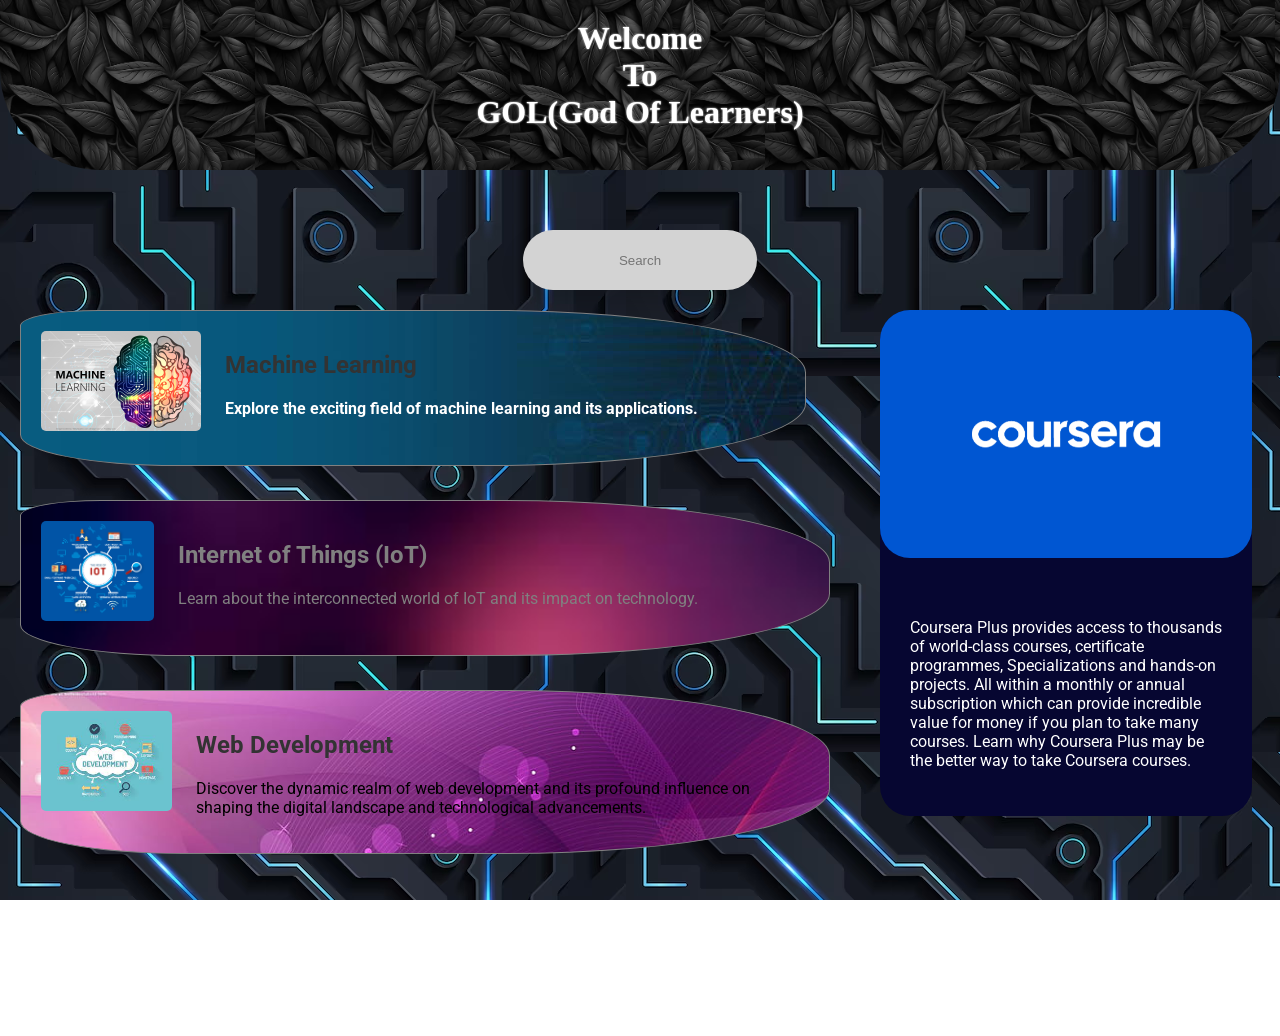
<file: index.html>
<!DOCTYPE html>
<html lang="en">

<head>
  <meta charset="UTF-8">
  <meta name="viewport" content="width=device-width, initial-scale=1.0">
  <title>Course</title>
  <link rel="preconnect" href="https://fonts.googleapis.com"> 
  <link rel="preconnect" href="https://fonts.gstatic.com" crossorigin>
  <link href="https://fonts.googleapis.com/css2?family=Roboto:wght@500&display=swap" rel="stylesheet">

  <style>
    body {
      font-family: Arial, sans-serif;
      margin: 0;
      padding: 0;
      background-image: url(background-img.avif);
      background-attachment: fixed;
      font-family: roboto, arial;
      padding-bottom: 200px;
    }

    header {
      background-image: url(header-background-image.avif);
      background-size: contain;
      border-bottom-right-radius:  100px;
      border-bottom-left-radius:  100px;
      color: #fff;
      text-align: center;
      padding: 10px;
      height: 150px;   
      margin-bottom: 60px;
      text-shadow: 0 0 2px white;
    }

    section {
      margin: 20px;
    }

    .course {
      background-color: #fff;
      border: 1px solid grey;
      border-radius: 10% 40% 40% 20%;
      padding: 20px;
      margin-bottom: 60px;
      width: 60%;
      display: inline-block;
      transition: padding 0.5s, box-shadow 1s;
    }
    .course:hover{
      box-shadow: 7px 10px 5px rgb(85, 84, 84);
      padding: 25px;
    }
    .side-content{
        width: 30%;
        display: inline-block;
        margin-left: 70px;
        vertical-align: top;
        background-color: rgb(6, 6, 49);
        height: 40%;
        border-radius: 30px;
    }
    .side-image{
        height: 100;
        border-radius: 30px;
    }

    h2 {
      color: #333;
    }

    img {
      max-width: 100%;
      height: auto;
      margin-bottom: 10px;
      border-radius: 5px;
    }

    ul {
      list-style-type: none;
      padding: 0;
    }

    li {
      margin-bottom: 10px;
    }

    a {
      text-decoration: none;
      color: #007bff;
      font-weight: bold;
    }

    a:hover {
      text-decoration: underline;
    }
    .image{
        height: 100px;
    }
    .div-image{
        display: inline-block;
    }
    .course-preview{
        display: inline-block;
        margin-left: 20px;
        vertical-align: top;
    }
    .text-para{
        color: white;
    }
    .c1{
        background-image: url(ml-background-image.jpg);
    }
    .c2{
        background-image: url(iot-background-image3.jpg);
        background-size: cover;
        vertical-align: top;
        position: absolute;
        left: 20px;
        top: 500px
    }
    .c3{
        background-image: url(web-development-background-image.jpg);
        background-size: cover;
        vertical-align: top;
        position: absolute;
        left: 20px;
        top: 690px 
    }
    
    .input[type = "text"] {
    display: block;
    color: rgb(34, 34, 34);
    background-color: lightgrey;
    box-shadow: 0px 12px 24px -1px rgba(0, 0, 0,0.18);
    border-color: rgba(7, 4, 14, 0);
    border-radius: 50px;
    block-size: 20px;
    margin: 7px auto;
    padding: 18px 15px;
    outline: none;
    text-align: center;
    width: 200px;
    transition: 0.5s;
    }

    .input[type = "text"]:hover {
    width: 240px;
    }

    .input[type = "text"]:focus {
    width: 280px;
    }
    
    .ad-popup {
    position: fixed;
    top: 0;
    right: -500px; /* Initially off-screen */
    width: 300px;
    height: 120px;
    background-color: lightcoral; /* Light red background */
    border-radius: 20px ;
    padding: 20px;
    box-shadow: -5px 0px 15px 0px rgba(0, 0, 0, 0.3);
    transition: right 0.5s ease-in-out;
    z-index: 999;
    padding: 20px;
    margin-top: 450px;
    }

    .ad-popup-content {
            color: white;
            text-align: center;
            width: 300px;
            
    }
    .close-btn {
            position: absolute;
            top: 10px;
            right: 10px;
            color: white;
            cursor: pointer;
        }
    .ad-background{
      background-color: rgb(179, 176, 176);
      border-radius: 20px;
      position: fixed;
      margin-top: 15px;
    }  
    .ad-alert{
      position:absolute;
      top:0;
      margin-top: 10px;
      font-size: 12px;
      color:azure;
    }  

  </style>
</head>

<body>

    <header>
        <h1 style="font-family: cursive;
        margin-top: 10px;">Welcome<br>To<br>GOL(God Of Learners)</h1>
    </header>

    <input type="text" name="text" placeholder="Search" class="input">

    <section>
        <div class="course c1">
          <a href="https://pradarsh1234.github.io/webscrapping-webcode/ml-reference.html">
            <div class="div-image"><img class="image" src="ml.jpg" alt="Machine Learning Image"></div>
                <div class="course-preview">
                    <h2>Machine Learning</h2>
                    <p class="text-para">Explore the exciting field of machine learning and its applications.</p>
                    <ul>
                        <!-- <li><a href="#">Introduction to Machine Learning</a></li>
                        <li><a href="#">Supervised Learning</a></li>
                        <li><a href="#">Unsupervised Learning</a></li>-->
                        <!-- Add more machine learning courses as needed -->
                    </ul>
                </div>
            </div>
          </a>
        </div>

        <div class="side-content">
            <div><img class="side-image" src="coursera-plus.png"> </div>
            <p style="color: white; padding: 30px;">Coursera Plus provides access to thousands of world-class courses, certificate programmes, Specializations and hands-on projects. All within a monthly or annual subscription which can provide incredible value for money if you plan to take many courses. Learn why Coursera Plus may be the better way to take Coursera courses.</p>
        </div>

        <div class="course c2">
            <div class="div-image"><img class="image" src="iot-image.png" alt="IoT Image"></div>
                <div class="course-preview">
                    <h2 style="color: grey;">Internet of Things (IoT)</h2>
                    <p style="color: gray;">Learn about the interconnected world of IoT and its impact on technology.</p>
                    <ul>
                        <!--<li><a href="#">Introduction to IoT</a></li>
                        <li><a href="#">IoT Protocols</a></li>
                        <li><a href="#">IoT Security</a></li>-->
                        <!-- Add more IoT courses as needed -->
                    </ul>
                </div>
            </div>
        </div>

        <div class="course c3">
            <div class="div-image"><img class="image" src="web-development-image.jpg" alt="IoT Image"></div>
                <div class="course-preview">
                    <h2>Web Development</h2>
                    <p>Discover the dynamic realm of web development and its profound influence on <br> shaping the digital landscape and technological advancements.</p>
                    <ul>
                        <!--<li><a href="#">Introduction to IoT</a></li>
                        <li><a href="#">IoT Protocols</a></li>
                        <li><a href="#">IoT Security</a></li>-->
                        <!-- Add more IoT courses as needed -->
                    </ul>
                </div>
            </div>
        </div>

        
          <div class="ad-popup">
            <div class="ad-background">
              <a href="https://in.mitsubishielectric.com/en/feature/partneringindia/index.html">
                <span class="close-btn" onclick="closeAd()">X</span>
                <div class="ad-popup-content">
                    <!-- Add your ad content here -->
                    <h2>Special Offer!</h2>
                    <p>Get 20% off on all courses today!</p>
                </div>         
              </a>
            </div>
            <div class="ad-alert">This is an ad</div>
          </div>
            
      </div>

  </section>

  <script>
    // Function to close the ad popup
    function closeAd() {
       // document.querySelector('.ad-popup').style.right = '-500px';
    }

    // Function to open the ad popup
    function openAd() {
        document.querySelector('.ad-popup').style.right = '20px';
    }

    // Open the ad after a delay (e.g., 5 seconds)
    setTimeout(openAd, 3000);
</script>

</body>

</html>
</file>
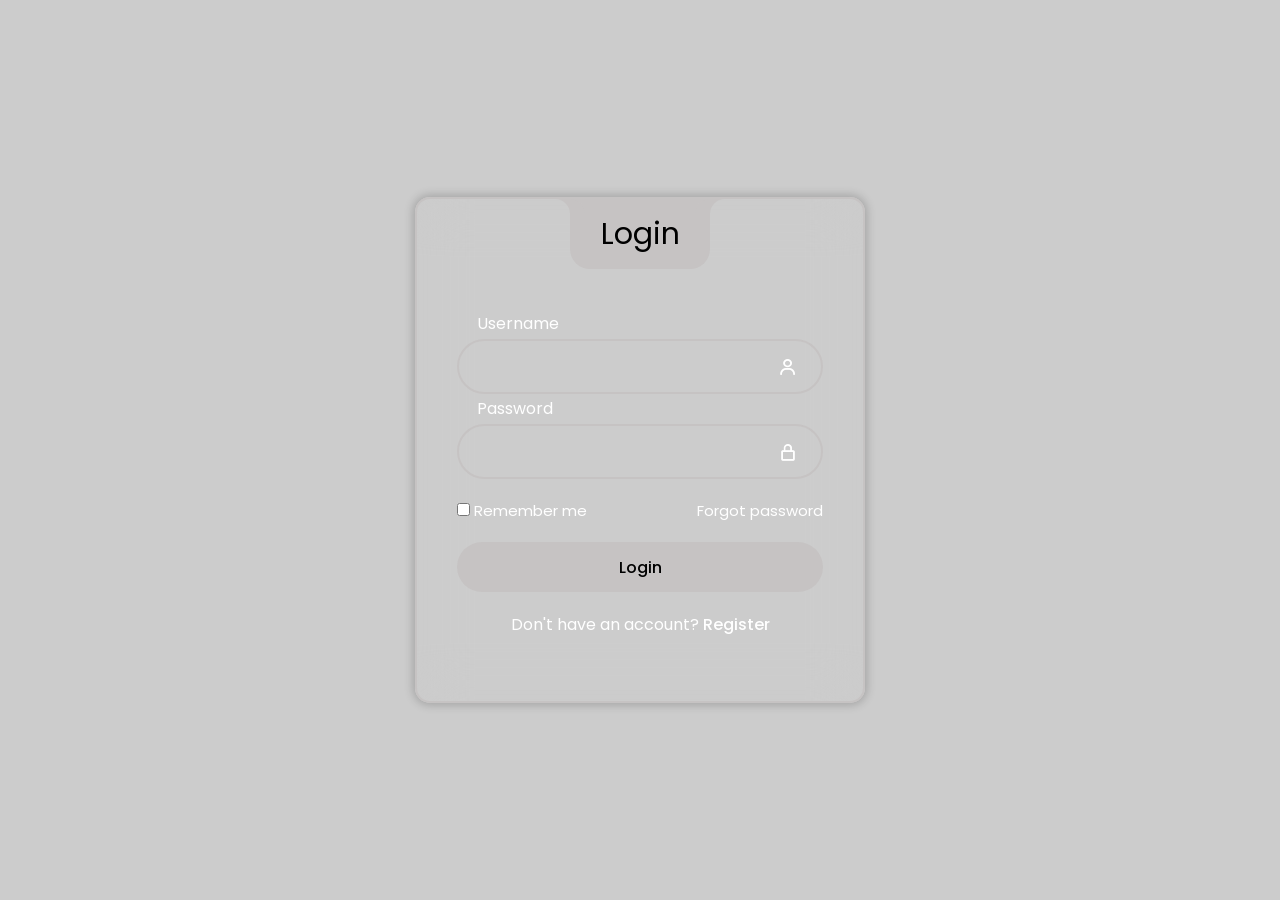
<file: form.html>
<!DOCTYPE html>
<html lang="en">

<head>
    <meta charset="UTF-8">
    <meta name="viewport" content="width=device-width, 
    initial-scale=1.0">
    <title>Rigester</title>
    <link rel='stylesheet' href='https://unpkg.com/boxicons@2.1.4/css/boxicons.min.css'>

    <link rel='stylesheet' href='https://fonts.googleapis.com/css2?family=Poppins&amp;display=swap'>
    <link rel="stylesheet" href="form.css">
    <link rel="stylesheet" href="https://cdnjs.cloudflare.com/ajax/libs/font-awesome/5.15.3/css/all.min.css">

</head>

<body>
    <div class="wrapper">
        <div class="login-box">
            <div class="login-header">

                <span> Login</span>
            </div>
            <form action="file:///C:/Users/Lenovo/Desktop/pradarsh%20html/hackathon/hackthon2.html" get="" enctype="multipart/form-data"
                onsubmit="return login()">
                <div class="input-box">
                    <input type="text" id="user" class="input-field" required>

                    <label for="user" class="label">Username
                    </label>
                    <i class="bx bx-user icon"></i>
                </div>
                <div class="input-box">
                    <input type="password" id="pass" class="input-field" autocomplete="off">
                    <label for="pass" class="label">Password</label>
                    <i class="bx bx-lock-alt icon" id="show-password">

                    </i>
                </div>
                <div class="remember-forgot">
                    <div class="remember-me">
                        <input type="checkbox" id="remember">
                        <label for="remember">Remember me</label>
                    </div>
                    <div class="forgot">
                        <a href="#">Forgot password</a>
                    </div>
                </div>

                <div class="input-box">
                    <a href="file:///C:/Users/Lenovo/Desktop/pradarsh%20html/Ideathon/e-education2.html">
                    <input type="submit" class="input-submit" value="Login">
                </a>
                </div>
                <div class="register">
                    <span>Don't have an account?
                        <a href="file:///C:/Users/Lenovo/Desktop/pradarsh%20html/Ideathon/form.html#c">Register</a></span>
                </div>
            </form>
        </div>

    </div>
    <script src="form.js"></script>
</body>

</html>
</file>
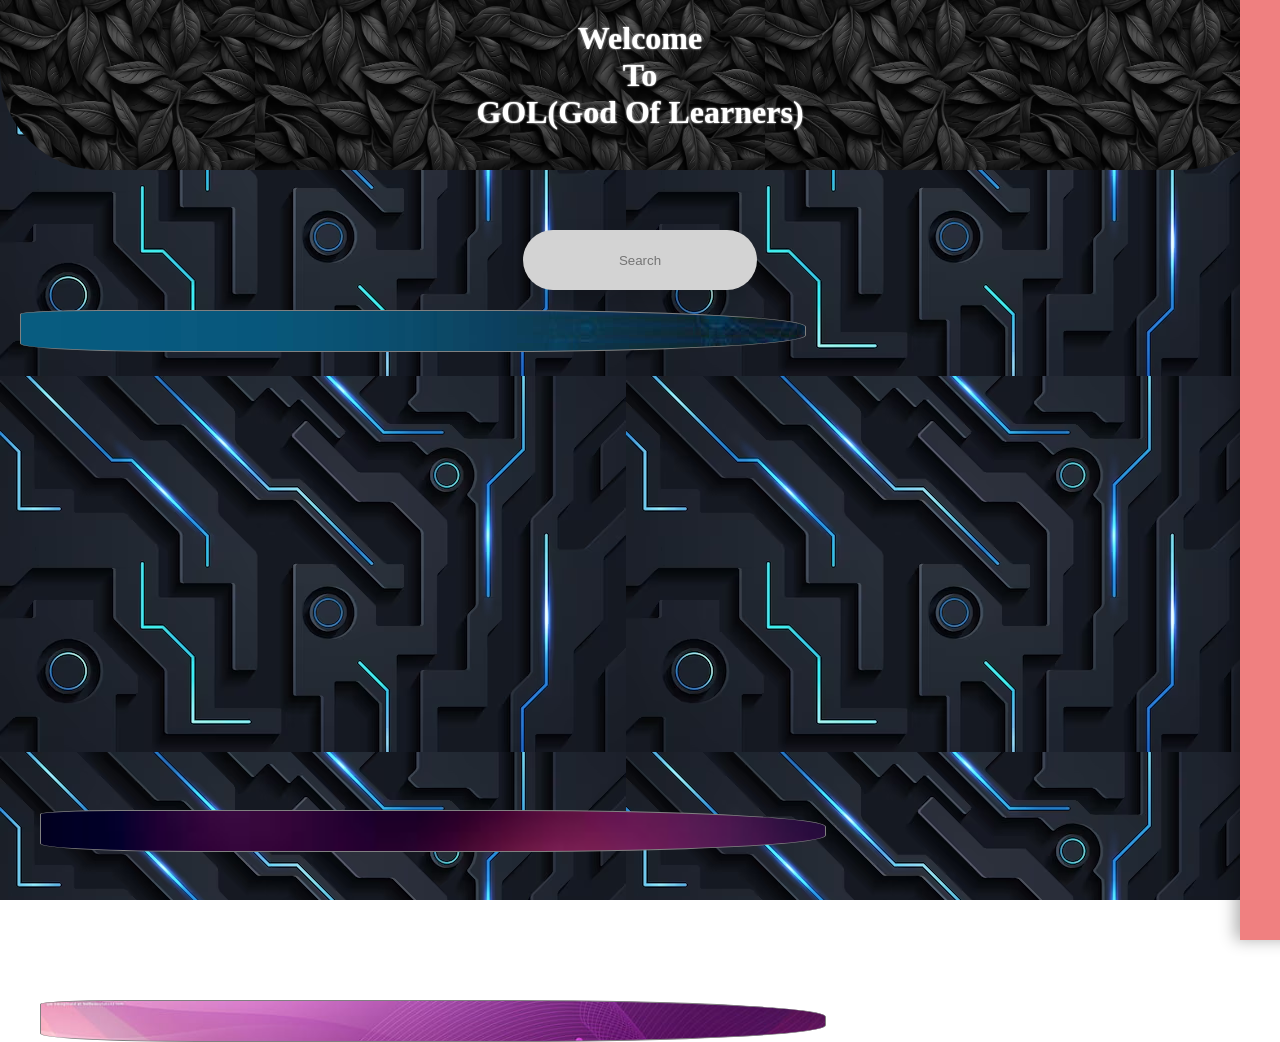
<file: hackthon1.html>
<!DOCTYPE html>
<html lang="en">

<head>
    <meta charset="UTF-8">
    <meta name="viewport" content="width=device-width, initial-scale=1.0">
    <title>Course Catalog</title>
    <link rel="preconnect" href="https://fonts.googleapis.com">
    <link rel="preconnect" href="https://fonts.gstatic.com" crossorigin>
    <link href="https://fonts.googleapis.com/css2?family=Roboto:wght@500&display=swap" rel="stylesheet">

    <style>
        body {
            font-family: Arial, sans-serif;
            margin: 0;
            padding: 0;
            background-image: url(background-img.avif);
            background-attachment: fixed;
            font-family: roboto, arial;
            padding-bottom: 200px;
        }

        header {
            background-image: url(header-background-image.avif);
            background-size: contain;
            border-bottom-right-radius: 100px;
            border-bottom-left-radius: 100px;
            color: #fff;
            text-align: center;
            padding: 10px;
            height: 150px;
            margin-bottom: 60px;
            text-shadow: 0 0 2px white;
        }

        section {
            margin: 20px;
            position: relative;
        }

        .course {
            background-color: #fff;
            border: 1px solid grey;
            border-radius: 10% 40% 40% 20%;
            padding: 20px;
            margin-bottom: 60px;
            width: 60%;
            display: inline-block;
        }

        .side-content {
            width: 30%;
            display: inline-block;
            margin-left: 70px;
            vertical-align: top;
            background-color: rgb(6, 6, 49);
            height: 40%;
            border-radius: 30px;
        }

        .side-image {
            height: 100;
            border-radius: 30px;
        }

        h2 {
            color: #333;
        }

        img {
            max-width: 100%;
            height: auto;
            margin-bottom: 10px;
            border-radius: 5px;
        }

        ul {
            list-style-type: none;
            padding: 0;
        }

        li {
            margin-bottom: 10px;
        }

        a {
            text-decoration: none;
            color: #007bff;
            font-weight: bold;
        }

        a:hover {
            text-decoration: underline;
        }

        .image {
            height: 100px;
        }

        .div-image {
            display: inline-block;
        }

        .course-preview {
            display: inline-block;
            margin-left: 20px;
            vertical-align: top;
        }

        .text-para {
            color: white;
        }

        .c1 {
            background-image: url(ml-background-image.jpg);
        }

        .c2 {
            background-image: url(iot-background-image3.jpg);
            background-size: cover;
            vertical-align: top;
            position: absolute;
            left: 20px;
            top: 500px
        }

        .c3 {
            background-image: url(web-development-background-image.jpg);
            background-size: cover;
            vertical-align: top;
            position: absolute;
            left: 20px;
            top: 690px
        }

        .input[type="text"] {
            display: block;
            color: rgb(34, 34, 34);
            background-color: lightgrey;
            box-shadow: 0px 12px 24px -1px rgba(0, 0, 0, 0.18);
            border-color: rgba(7, 4, 14, 0);
            border-radius: 50px;
            block-size: 20px;
            margin: 7px auto;
            padding: 18px 15px;
            outline: none;
            text-align: center;
            width: 200px;
            transition: 0.5s;
        }

        .input[type="text"]:hover {
            width: 240px;
        }

        .input[type="text"]:focus {
            width: 280px;
        }

        /* New styles for the ad */
        .ad-popup {
            position: fixed;
            top: 0;
            right: -300px; /* Initially off-screen */
            width: 300px;
            height: 100%;
            background-color: lightcoral; /* Light red background */
            padding: 20px;
            box-shadow: -5px 0px 15px 0px rgba(0, 0, 0, 0.3);
            transition: right 0.5s ease-in-out;
            z-index: 999;
        }

        .ad-popup-content {
            color: white;
            text-align: center;
        }

        .close-btn {
            position: absolute;
            top: 10px;
            right: 10px;
            color: white;
            cursor: pointer;
        }
    </style>
</head>

<body>

    <header>
        <h1 style="font-family: cursive;
            margin-top: 10px;">Welcome<br>To<br>GOL(God Of Learners)</h1>
    </header>

    <!-- Ad Popup -->
    <div class="ad-popup">
        <span class="close-btn" onclick="closeAd()">X</span>
        <div class="ad-popup-content">
            <!-- Add your ad content here -->
            <h2>Special Offer!</h2>
            <p>Get 20% off on all courses today!</p>
        </div>
    </div>

    <input type="text" name="text" placeholder="Search" class="input">

    <section>
        <!-- Existing course content -->

        <div class="course c1">
            <!-- ... -->
        </div>

        <div class="side-content">
            <!-- ... -->
        </div>

        <div class="course c2">
            <!-- ... -->
        </div>

        <div class="course c3">
            <!-- ... -->
        </div>

        <!-- Add more courses here -->

    </section>

    <script>
        // Function to close the ad popup
        function closeAd() {
            document.querySelector('.ad-popup').style.right = '-300px';
        }

        // Function to open the ad popup
        function openAd() {
            document.querySelector('.ad-popup').style.right = '0';
        }

        // Open the ad after a delay (e.g., 5 seconds)
        setTimeout(openAd, 5000);
    </script>

</body>

</html>
</file>
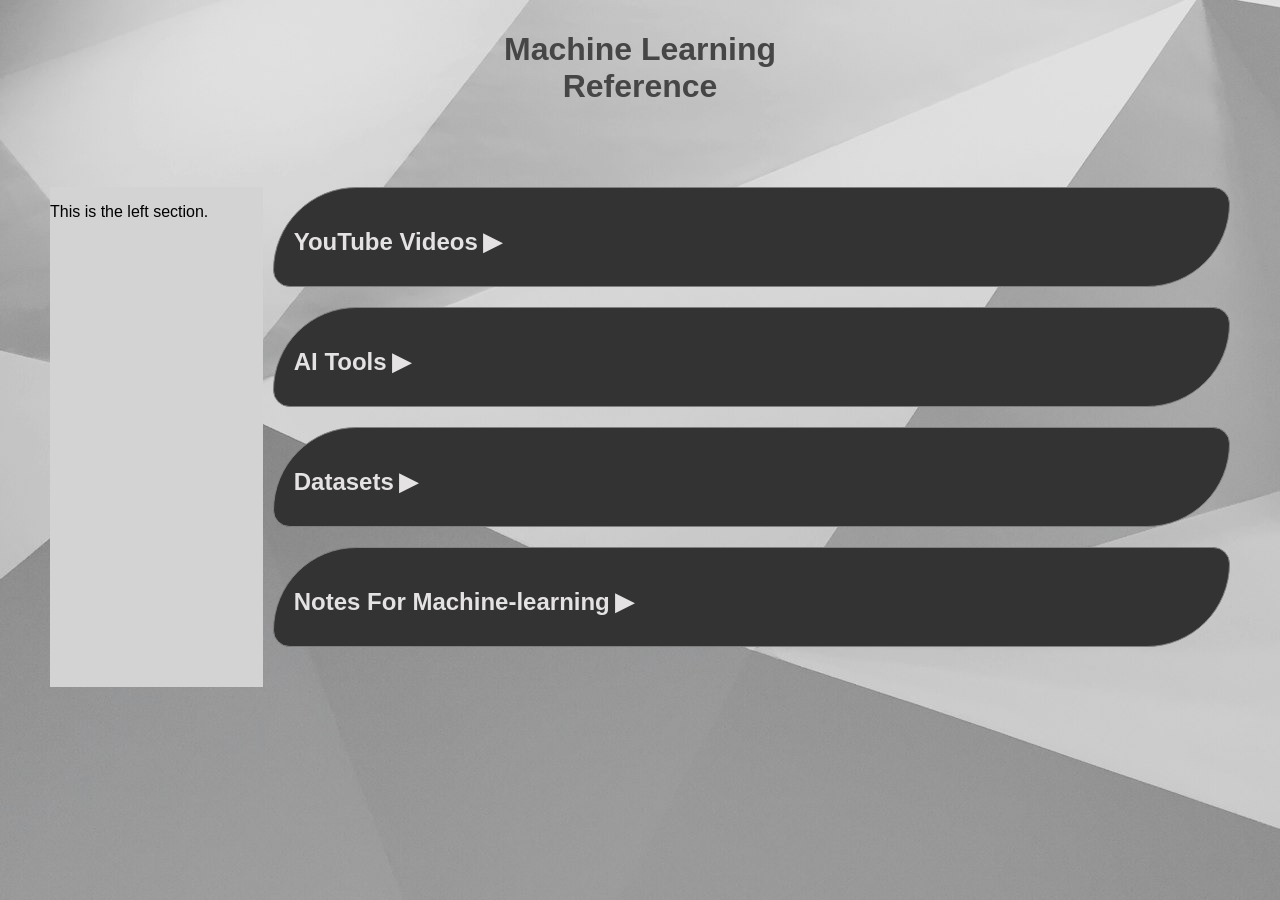
<file: ml-reference.html>
<!DOCTYPE html>
<html lang="en">

<head>
  <meta charset="UTF-8">
  <meta name="viewport" content="width=device-width, initial-scale=1.0">
  <title>Interactive Website</title>
  <style>
    body {
      background-image: url(ml-background-image3.jpg);
      background-attachment: fixed;
      background-size: auto;
      font-family: roboto,arial;
      margin: 0;
      padding: 0;
      background-color: #f4f4f4;
    }

    header {
      background-color: none;
      color: rgb(71, 70, 70);
      text-align: center;
      padding: 10px;
    }

    main {
      background-size: auto;
      display: flex;
      justify-content: space-between;
      padding: 50px;
      padding-bottom: 100px;
    }

    .left-section {
      width: 20%;
      background-color: lightgrey;
      height: 500px;
    }

    .right-section{
        width: 90%;
        margin-left: 10px;
    }

    .container {
      background-color: #333;
      border: 1px solid grey;
      color: rgb(177, 176, 176);
      border-radius: 100px 20px;
      margin-bottom: 20px;
      padding: 20px;
    }

    .container h2 {
      margin-bottom: 10px;
      display: flex;
      align-items: center;
      cursor: pointer;
    }

    .container-content {
      display: none;
    }

    .container h2::after {
      content: "▶";
      margin-left: 5px;
      transition: transform 0.3s;
    }

    .container.open h2::after {
      transform: rotate(90deg);
    }

    .container.open .container-content {
      display: block;
    }

    .links-container {
      margin-top: 10px;
      display: none;
    }
    a{
      text-decoration: none;
      color: rgb(243, 243, 130);
    }
    h2{
      color: rgb(228, 226, 226);
    }
    
  </style>
</head>

<body>

  <header>
    <h1>Machine Learning <br> Reference</h1>
  </header>

  <main class="main">
    <div class="left-section">
      <!-- Left Section Content Goes Here -->
      <p>This is the left section.</p>
    </div>

    <div class="right-section">
      <div class="container" id="youtube-container">
        <h2 onclick="toggleContainer('youtube-container')">YouTube Videos</h2>
        <div class="container-content">
          <div class="links-container" id="youtube-links">
            <a href="https://www.youtube.com/watch?v=OGxgnH8y2NM&list=PLQVvvaa0QuDfKTOs3Keq_kaG2P55YRn5v&index=1">Practical Machine Learning Tutorial with Python Intro p.1</a>
            <br> <!-- Add a line break to place Chapter 2 on a new line -->
            <a href="https://www.youtube.com/watch?v=JcI5Vnw0b2c&list=PLQVvvaa0QuDfKTOs3Keq_kaG2P55YRn5v&index=2">Regression Intro - Practical Machine Learning Tutorial with Python p.2</a>
            <br> <!-- Add a line break to place Chapter 2 on a new line -->
            <a href="https://www.youtube.com/watch?v=lN5jesocJjk&list=PLQVvvaa0QuDfKTOs3Keq_kaG2P55YRn5v&index=3"> Regression Features and Labels - Practical Machine Learning Tutorial with Python p.3</a>
            <br> <!-- Add a line break to place Chapter 2 on a new line -->
            <a href="https://www.youtube.com/watch?v=r4mwkS2T9aI&list=PLQVvvaa0QuDfKTOs3Keq_kaG2P55YRn5v&index=4"> Regression Training and Testing - Practical Machine Learning Tutorial with Python p.4</a>
            <br> <!-- Add a line break to place Chapter 2 on a new line -->
            <a href="https://www.youtube.com/watch?v=QLVMqwpOLPk&list=PLQVvvaa0QuDfKTOs3Keq_kaG2P55YRn5v&index=5"> Regression Training and Testing - Practical Machine Learning Tutorial with Python p.5</a>
            <br> <!-- Add a line break to place Chapter 2 on a new line -->
            <a href="https://www.youtube.com/watch?v=za5s7RB_VLw&list=PLQVvvaa0QuDfKTOs3Keq_kaG2P55YRn5v&index=6"> Pickling and Scaling - Practical Machine Learning Tutorial with Python p.6</a>
            <br> <!-- Add a line break to place Chapter 2 on a new line -->
            <a href="https://www.youtube.com/watch?v=V59bYfIomVk&list=PLQVvvaa0QuDfKTOs3Keq_kaG2P55YRn5v&index=7"> Regression How it Works - Practical Machine Learning Tutorial with Python p.7</a>
            <br> <!-- Add a line break to place Chapter 2 on a new line -->
            <a href="https://www.youtube.com/watch?v=SvmueyhSkgQ&list=PLQVvvaa0QuDfKTOs3Keq_kaG2P55YRn5v&index=8">How to program the Best Fit Slope - Practical Machine Learning Tutorial with Python p.8</a>
            <br> <!-- Add a line break to place Chapter 2 on a new line -->
            <a href="https://www.youtube.com/watch?v=KLGfMGsgP34&list=PLQVvvaa0QuDfKTOs3Keq_kaG2P55YRn5v&index=9">How to program the Best Fit Line - Practical Machine Learning Tutorial with Python p.9</a>
            <br> <!-- Add a line break to place Chapter 2 on a new line -->
            <a href="https://www.youtube.com/watch?v=-fgYp74SNtk&list=PLQVvvaa0QuDfKTOs3Keq_kaG2P55YRn5v&index=10"> R Squared Theory - Practical Machine Learning Tutorial with Python p.10</a>
        </div>
        <h3>Google Developers - "Machine Learning Recipes with Josh Gordon" series:</h3>
        <div id="tutorial-chapters">
            <a href="https://www.youtube.com/watch?v=cKxRvEZd3Mw&list=PLOU2XLYxmsIIuiBfYad6rFYQU_jL2ryal">Hello World - Machine Learning Recipes #1</a>
            <br> <!-- Add a line break to place Chapter 2 on a new line -->
            <a href="https://www.youtube.com/watch?v=tNa99PG8hR8&list=PLOU2XLYxmsIIuiBfYad6rFYQU_jL2ryal&index=2">Visualizing a Decision Tree - Machine Learning Recipes #2</a>
            <br> <!-- Add a line break to place Chapter 2 on a new line -->
            <a href="https://www.youtube.com/watch?v=N9fDIAflCMY&list=PLOU2XLYxmsIIuiBfYad6rFYQU_jL2ryal&index=3">What Makes a Good Feature? - Machine Learning Recipes #3</a>
            <br> <!-- Add a line break to place Chapter 2 on a new line -->
            <a href="https://www.youtube.com/watch?v=84gqSbLcBFE&list=PLOU2XLYxmsIIuiBfYad6rFYQU_jL2ryal&index=4">Let’s Write a Pipeline - Machine Learning Recipes #4</a>
            <br> <!-- Add a line break to place Chapter 2 on a new line -->
            <a href="https://www.youtube.com/watch?v=AoeEHqVSNOw&list=PLOU2XLYxmsIIuiBfYad6rFYQU_jL2ryal&index=5">Writing Our First Classifier - Machine Learning Recipes #5</a>
            <br> <!-- Add a line break to place Chapter 2 on a new line -->
            <a href="https://www.youtube.com/watch?v=cSKfRcEDGUs&list=PLOU2XLYxmsIIuiBfYad6rFYQU_jL2ryal&index=6">How to train an Image Classifier with TensorFlow for Poets - Machine Learning Recipes #6</a>
            <br> <!-- Add a line break to place Chapter 2 on a new line -->
            <a href="https://www.youtube.com/watch?v=Gj0iyo265bc&list=PLOU2XLYxmsIIuiBfYad6rFYQU_jL2ryal&index=7">Classifying Handwritten Digits with TF.Learn - Machine Learning Recipes #7</a>
            <br> <!-- Add a line break to place Chapter 2 on a new line -->
            <a href="https://www.youtube.com/watch?v=LDRbO9a6XPU&list=PLOU2XLYxmsIIuiBfYad6rFYQU_jL2ryal&index=8">Let’s Write a Decision Tree Classifier from Scratch - Machine Learning Recipes #8</a>
            <br> <!-- Add a line break to place Chapter 2 on a new line -->
            <a href="https://www.youtube.com/watch?v=d12ra3b_M-0&list=PLOU2XLYxmsIIuiBfYad6rFYQU_jL2ryal&index=9">Intro to Feature Engineering with TensorFlow - Machine Learning Recipes #9</a>
            <br> <!-- Add a line break to place Chapter 2 on a new line -->
            <a href="https://www.youtube.com/watch?v=TF1yh5PKaqI&list=PLOU2XLYxmsIIuiBfYad6rFYQU_jL2ryal&index=10">Getting Started with Weka - Machine Learning Recipes #10</a>           
        </div>
        <h3>StatQuest with Josh Starmer:</h3>
        <div id="tutorial-chapters">
            <a href="https://www.youtube.com/watch?v=aircAruvnKk">Chapter 1</a>
            <br> <!-- Add a line break to place Chapter 2 on a new line -->
            <a href="https://www.youtube.com/watch?v=IHZwWFHWa-w">Chapter 2</a>
        </div>
        <h3>"DATA SCIENCES" series:</h3>
        <div id="DATA SCIENCE">
            <br> <!-- Add a line break to place Chapter 2 on a new line -->
            <a href="https://www.youtube.com/watch?v=JL_grPUnXzY&list=PLeo1K3hjS3us_ELKYSj_Fth2tIEkdKXvV">What is Data Science? | Free Data Science Course | Data Science for Beginners | codebasics</a>
            <br> <!-- Add a line break to place Chapter 2 on a new line -->
            <a href="https://www.youtube.com/watch?v=eaFaD_IBYW4&list=PLeo1K3hjS3us_ELKYSj_Fth2tIEkdKXvV&index=2">Data Science Roadmap 2023 | Learn Data Science Skills in 6 Months</a>
            <br> <!-- Add a line break to place Chapter 2 on a new line -->
            <a href="https://www.youtube.com/watch?v=npgbI8KYvN8&list=PLeo1K3hjS3us_ELKYSj_Fth2tIEkdKXvV&index=3">Business Math & Statistics Using Excel For Data Analysts and Data Scientists</a>
            <br> <!-- Add a line break to place Chapter 2 on a new line -->
            <a href="https://www.youtube.com/watch?v=Rm0xH2Vpfi0&list=PLeo1K3hjS3us_ELKYSj_Fth2tIEkdKXvV&index=4">SQL Tutorial For Beginners | MySQL Tutorial</a>
            <br> <!-- Add a line break to place Chapter 2 on a new line -->
            <a href="https://www.youtube.com/watch?v=6lBPM-MiGNI&list=PLeo1K3hjS3us_ELKYSj_Fth2tIEkdKXvV&index=5">Install python on windows [Python 3 Programming Tutorials]</a>
          </div>
        </div>
      </div>

      <div class="container" id="ai-tools-container">
        <h2 onclick="toggleContainer('ai-tools-container')">AI Tools</h2>
        <div class="container-content">
          <!-- AI Tools Content Goes Here -->
          <a href="https://www.tensorflow.org/">TensorFlow</a>
            <p>
              <ul>
                <li>Developed by Google, TensorFlow is an open-source machine learning framework widely used for building and training deep learning models.</li>

                </ul>
            </p>

            <a href="https://pytorch.org/">PyTorch</a>
            <p>
              <ul>
                <li>PyTorch is an open-source machine learning library maintained by Facebook. It is known for its dynamic computation graph, making it particularly popular for research.</li>

              </ul>
            </p>

            <a href="https://scikit-learn.org/stable/">Scikit-learn</a>
            <p>
              <ul>
                <li>Scikit-learn is a simple and efficient tool for data analysis and machine learning. It provides simple and efficient tools for data mining and data analysis, built on NumPy, SciPy, and Matplotlib.
                </li>

              </ul>
            </p>

            <a href="https://scikit-learn.org/stable/">Scikit-learn</a>
            <p>
              <ul>
                <li>Scikit-learn is a simple and efficient tool for data analysis and machine learning. It provides simple and efficient tools for data mining and data analysis, built on NumPy, SciPy, and Matplotlib.
                </li>

              </ul>
            </p>

            <a href="https://keras.io/">Keras</a>
            <p>
              <ul>
                <li>Keras is an open-source deep learning API written in Python. It serves as a high-level interface for neural networks and can run on top of TensorFlow, Theano, or Microsoft Cognitive Toolkit.
                </li>

              </ul>
            </p>

            <a href="https://pandas.pydata.org/">Pandas</a>
            <p>
              <ul>
                <li>While not exclusively an AI tool, Pandas is a powerful Python library for data manipulation and analysis, making it essential for preprocessing and cleaning data before machine learning tasks.
                </li>

              </ul>
            </p>

            <a href="https://jupyter.org/">Jupyter Notebooks</a>
            <p>
              <ul>
                <li>Jupyter Notebooks are an open-source web application that allows you to create and share documents that contain live code, equations, visualizations, and narrative text, making it great for interactive machine learning development.
                </li>

              </ul>
            </p>

            <a href="https://www.ibm.com/products/watson-studio">IBM Watson Studio</a>
            <p>
              <ul>
                <li>IBM Watson Studio is a cloud-based platform that provides a suite of tools for data scientists, developers, and domain experts to collaboratively and easily work with data and use machine learning models
                </li>

              </ul>
            </p>

            <a href="https://azure.microsoft.com/en-in/products/machine-learning">Microsoft Azure Machine Learning</a>
            <p>
              <ul>
                <li>Azure Machine Learning is a cloud-based service for building, training, and deploying machine learning models. It provides a collaborative environment and supports various open-source frameworks.
                </li>

              </ul>
            </p>

        </div>
      </div>

      <div class="container" id="notes-container">
        <h2 onclick="toggleContainer('notes-container')">Datasets</h2>
          <div class="container-content">
            <!-- Notes Content Goes Here -->
            <a href="https://www.kaggle.com/datasets?fileType=csv">Kaggle</a>
              <p>
                <ul>
                  <li>Kaggle is a popular platform for data science and machine learning competitions. It also hosts a vast collection of datasets across various domains, contributed by the community.
                  </li>
                </ul>
              </p>

              <a href="https://archive.ics.uci.edu/">UCI Machine Learning Repository</a>
              <p>
                <ul>
                  <li>The UCI Machine Learning Repository is a collection of databases, domain theories, and datasets widely used by the machine learning community. It covers diverse topics and is a reliable resource for research and experimentation.
                  </li>
                </ul>
              </p>

              <a href="aws.amazon.com">AWS Public Datasets</a>
              <p>
                <ul>
                  <li>Amazon Web Services (AWS) hosts a variety of public datasets that can be used for machine learning projects. These datasets cover domains such as genomics, satellite imagery, and more.
                  </li>
                </ul>
              </p>

              <a href="https://datasetsearch.research.google.com/">Google Dataset Search</a>
              <p>
                <ul>
                  <li>Google Dataset Search is a tool that enables the discovery of datasets stored across the web. It provides access to a wide range of datasets, including those related to machine learning.
                  </li>
                </ul>
              </p>

              <a href="https://github.com/awesomedata/awesome-public-datasets">Open Data on GitHub</a>
              <p>
                <ul>
                  <li>GitHub hosts a curated list of awesome public datasets across different domains. This repository is a collection of links to various datasets that you can explore and use for machine learning.
                  </li>
                </ul>
              </p>
          </div>
      </div>

      <div class="container" id="data-container">
        <h2 onclick="toggleContainer('data-container')">Notes For Machine-learning</h2>
        <div class="container-content">
          <!-- Notes Content Goes Here -->
          <p><h3>1. Introduction to Machine Learning:</h3>
            Definition:<br><br>
            
            Machine learning is a subset of artificial intelligence that focuses on developing algorithms and statistical models that enable computers to perform tasks without explicit programming.<br><br>
            Types of Machine Learning:<br><br>
            
            Supervised Learning<br>
            Unsupervised Learning<br>
            Reinforcement Learning<br><br>
            <h3>2. Supervised Learning:</h3>
            Definition:<br><br>
            
            Supervised learning involves training a model on a labeled dataset, where the algorithm learns from input-output pairs to make predictions or classifications on new, unseen data.<br><br>
            Common Algorithms:<br><br>
            
            Linear Regression<br>
            Support Vector Machines<br>
            Decision Trees<br>
            Random Forest<br><br>
            <h3>3. Unsupervised Learning:</h3>
            Definition:<br><br>
            
            Unsupervised learning deals with unlabeled data. The algorithm identifies patterns and relationships within the data without predefined output labels.<br><br>
            Common Algorithms:<br><br>
            
            K-Means Clustering<br>
            Hierarchical Clustering<br>
            Principal Component Analysis (PCA)<br><br>
            <h3>4. Reinforcement Learning:</h3>
            Definition:<br><br>
            
            Reinforcement learning involves an agent that learns to make decisions by interacting with an environment. The agent receives feedback in the form of rewards or punishments for its actions.<br><br>
            Key Concepts:<br><br>
            
            Agent<br>
            Environment<br>
            Rewards<br>
            <h3>5. Model Evaluation and Metrics:</h3>
            Train-Test Split:<br><br>
            
            Dividing the dataset into training and testing sets to assess a model's performance on unseen data.
            Common Metrics:<br><br>
            
            Accuracy<br>
            Precision<br>
            Recall<br>
            F1 Score<br><br>
            <h3>6. Feature Engineering:</h3>
            Definition:<br><br>
            
            Feature engineering involves selecting, transforming, and creating relevant features from raw data to improve the performance of machine learning models.<br><br>
            Techniques:<br><br>
            
            One-Hot Encoding<br>
            Scaling<br>
            Polynomial Features<br><br>
            <h3>7. Overfitting and Underfitting:</h3>
            Overfitting:<br><br>
            
            Occurs when a model learns the training data too well, capturing noise and producing poor generalization on new data.<br><br>
            Underfitting:<br><br>
            
            Occurs when a model is too simple to capture the underlying patterns in the data, resulting in poor performance.<br><br>
            <h3>8. Cross-Validation:</h3>
            Definition:<br><br>
            
            Cross-validation is a technique used to assess a model's performance by splitting the dataset into multiple subsets and training the model on different combinations of these subsets.<br><br>
            Types:<br><br>
            
            k-Fold Cross-Validation<br>
            Leave-One-Out Cross-Validation<br><br>
            </p>
        </div>
      </div>
    </div>
  </main>

  <script>
    function toggleContainer(containerId) {
      var container = document.getElementById(containerId);
      var linksContainer = container.querySelector('.links-container');

      container.classList.toggle('open');
      linksContainer.style.display = linksContainer.style.display === 'block' ? 'none' : 'block';
    }
  </script>

</body>

</html>
</file>
<file: form.css>
* {
    margin: 0;
    padding: 0;
    box-sizing: border-box;
    font-family: "poppins", sans-serif;
}
:root {
    --primary-color: #c6c3c3;
    --second-color: #ffffff;
    --black-color: #000000;
}

body {
    background-image: url("https://static.vecteezy.com/system/resources/previews/002/463/630/large_2x/jungle-wild-nature-green-color-scene-vector.jpg");
    background-repeat: no-repeat;
    background-size: cover;
    background-position: center;
    background-attachment: fixed;
}
a {
    text-decoration: none;
    color: var(--second-color);
}
a:hover {
    text-decoration: underline;
}
.wrapper {
    width: 100%;
    display: flex;
    justify-content: center;
    align-items: center;
    min-height: 100vh;
    background-color: rgba(0, 0, 0, 0.2);
}
.login-box {
    position: relative;
    width: 450px;
    backdrop-filter: blur(25px);
    border: 2px solid var(--primary-color);
    box-shadow: 0px 0px 10px 2px rgba(0, 0, 0, 0.2);
    border-radius: 15px;
    padding: 7.5em 2.5em 4em 2.5em;
    color: var(--second-color);
}
.login-header {
    position: absolute;
    top: 0;
    left: 50%;
    transform: translateX(-50%);
    display: flex;
    align-items: center;
    justify-content: center;
    background-color: var(--primary-color);
    width: 140px;
    height: 70px;
    border-radius: 0 0 20px 20px;
}
.login-header span {
    font-size: 30px;
    color: var(--black-color);
}
.login-header::before {
    content: "";
    position: absolute;
    top: 0;
    left: -30px;
    width: 30px;
    height: 30px;
    border-top-right-radius: 50%;
    background: transparent;
    box-shadow: 15px 0 0 0 var(--primary-color);
}
.login-header::after {
    content: "";
    position: absolute;
    top: 0;
    right: -30px;
    width: 30px;
    height: 30px;
    border-top-left-radius: 50%;
    background: transparent;
    box-shadow: -15px 0 0 0 var(--primary-color);
}
.input-box {
    position: relative;
    display: flex;
    flex-direction: column;
    margin: 20px 0;
}
.input-field {
    width: 100%;
    height: 55px;
    font-size: 16px;
    background: transparent;
    color: var(--second-color);
    padding-inline: 20px 50px;
    border: 2px solid var(--primary-color);
    border-radius: 30px;
    outline: none;
}
#user {
    margin-bottom: 10px;
}
.label {
    position: absolute;
    top: -28px;
    left: 20px;
    transition: 0.2s;
}
.input-field:focus~.label,
.input-field:valid .label {
    position: absolute;
    top: -10px;
    left: 20px;
    font-size: 14px;
    background-color: var(--primary-color);
    border-radius: 30px;
    color: var(--black-color);
    padding: 0 10px;
}
.icon {
    position: absolute;
    top: 18px;
    right: 25px;
    font-size: 20px;
}
.remember-forgot {
    display: flex;
    justify-content: space-between;
    font-size: 15px;
}
.input-submit {
    width: 100%;
    height: 50px;
    background: #c6c3c3;
    font-size: 16px;
    font-weight: 500;
    border: none;
    border-radius: 30px;
    cursor: pointer;
    transition: 0.3s;
}
.input-submit:hover {
    background: var(--second-color);
}
.register {
    text-align: center;
}
.register a {
    font-weight: 500;
}
@media only screen and (max-width: 564px) {
    .wrapper {
        padding: 20px;
    }
    .login_box {
        padding: 7.5em 1.5em 4em 1.5em;
    }
}
@keyframes blink {
    0% {
        opacity: 1;
    }
    50% {
        opacity: 0;
    }
    100% {
        opacity: 1;
    }
}

.icon.blinking {
    animation: blink 1s infinite;
}






    /* -- YouTube Link Styles -- */

    #source-link {
        top: 60px;
      }
  
      #source-link>i {
        color: rgb(94, 106, 210);
      }
  
      #yt-link {
        top: 10px;
      }
  
      #yt-link>i {
        color: rgb(219, 31, 106);
  
      }
  
      .meta-link {
        align-items: center;
        backdrop-filter: blur(3px);
        background-color: rgba(255, 255, 255, 0.05);
        border: 1px solid rgba(255, 255, 255, 0.1);
        border-radius: 6px;
        box-shadow: 2px 2px 2px rgba(0, 0, 0, 0.1);
        cursor: pointer;
        display: inline-flex;
        gap: 5px;
        left: 10px;
        padding: 10px 20px;
        position: fixed;
        text-decoration: none;
        transition: background-color 600ms, border-color 600ms;
        z-index: 10000;
      }
  
      .meta-link:hover {
        background-color: rgba(255, 255, 255, 0.1);
        border: 1px solid rgba(255, 255, 255, 0.2);
      }
  
      .meta-link>i,
      .meta-link>span {
        height: 20px;
        line-height: 20px;
      }
  
      .meta-link>span {
        color: black;
        font-family: "Rubik", sans-serif;
        transition: color 600ms;
      }
</file>
